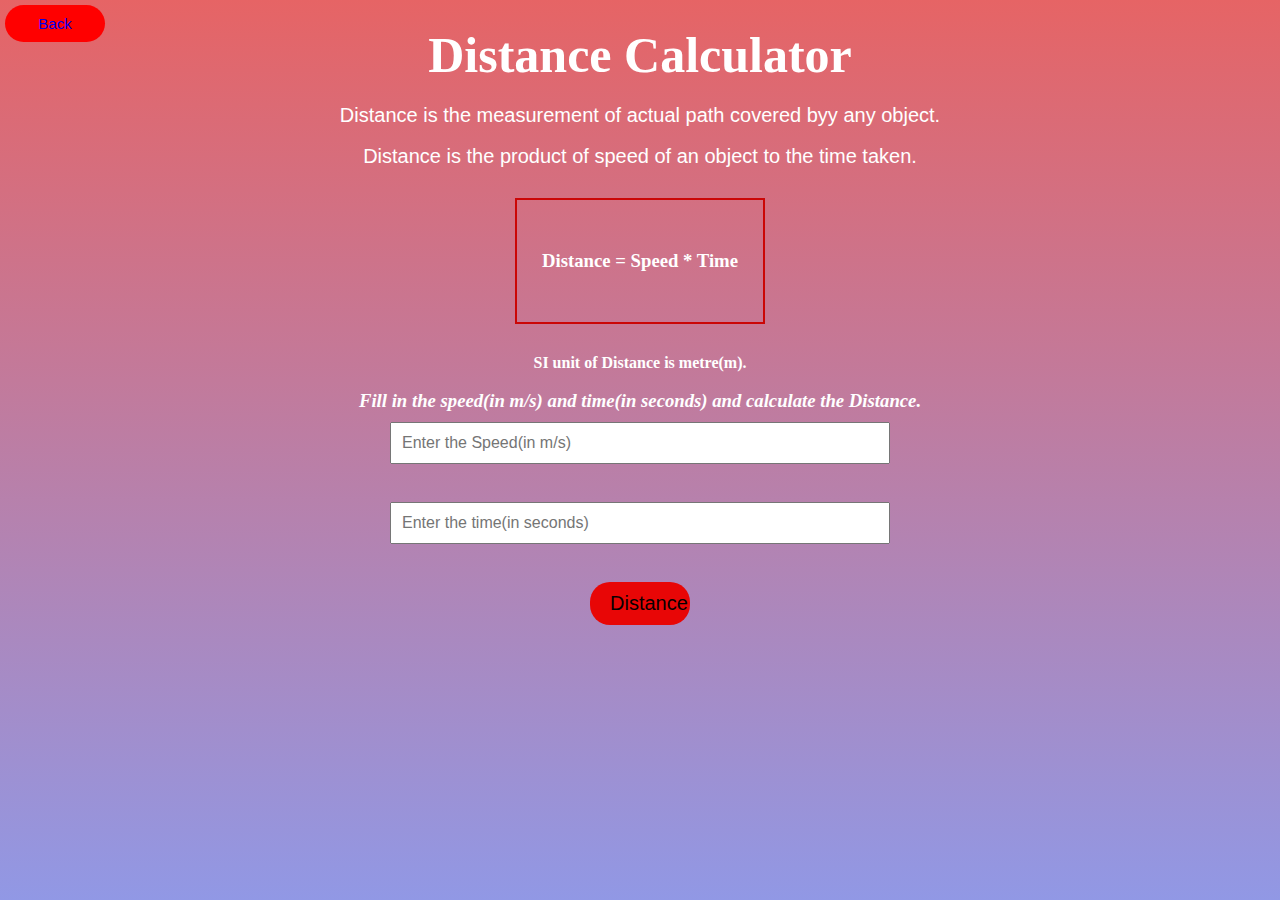
<file: CalcDistance.html>
<!DOCTYPE html>
<html lang="en">

<head>
    <meta charset="UTF-8">
    <meta http-equiv="X-UA-Compatible" content="IE=edge">
    <meta name="viewport" content="width=device-width, initial-scale=1.0">
    <link rel="stylesheet" href="style.css">
    <title>Distance-Calculator</title>
</head>

<body>

    <div id="distanceContainer" style="text-align:center ;">
        <div class="container">
            <div class="speedCalculator">
                <h1>Distance Calculator</h1>
                <p>Distance is the measurement of actual path covered byy any object.</p>
                <br>
                <p>Distance is the product of speed of an object to the time taken.
                </p>
                <h3 class="formula">Distance = Speed * Time
                </h3>
                <h4>SI unit of Distance is metre(m).</h4>
                <br>
                <h3><em>Fill in the speed(in m/s) and time(in seconds) and calculate the Distance. </em></h3>

                <input type="number" id="speed" placeholder="Enter the Speed(in m/s)"><br><br>
                <input type="number" id="time" placeholder="Enter the time(in seconds)"><br><br>
                <input type="button" value="Distance " id="speed" onclick="calcDistance()">
                <h3 id="calculatedDistanceDisplay"></h3>
            </div>
            <button class="backButton"><a href="index.html">Back</a></button>
        </div>
        <script>

            function calcDistance() {
                let speed = document.getElementById("speed").value;
                let time = document.getElementById("time").value;
                let calculatedSpeedDisplay = document.getElementById("calculatedSpeedDisplay");
                let distance = speed * time;
                calculatedDistanceDisplay.innerText = `The calculated distance is ${distance} metres.`;
            }



        </script>
</body>

</html>
</file>
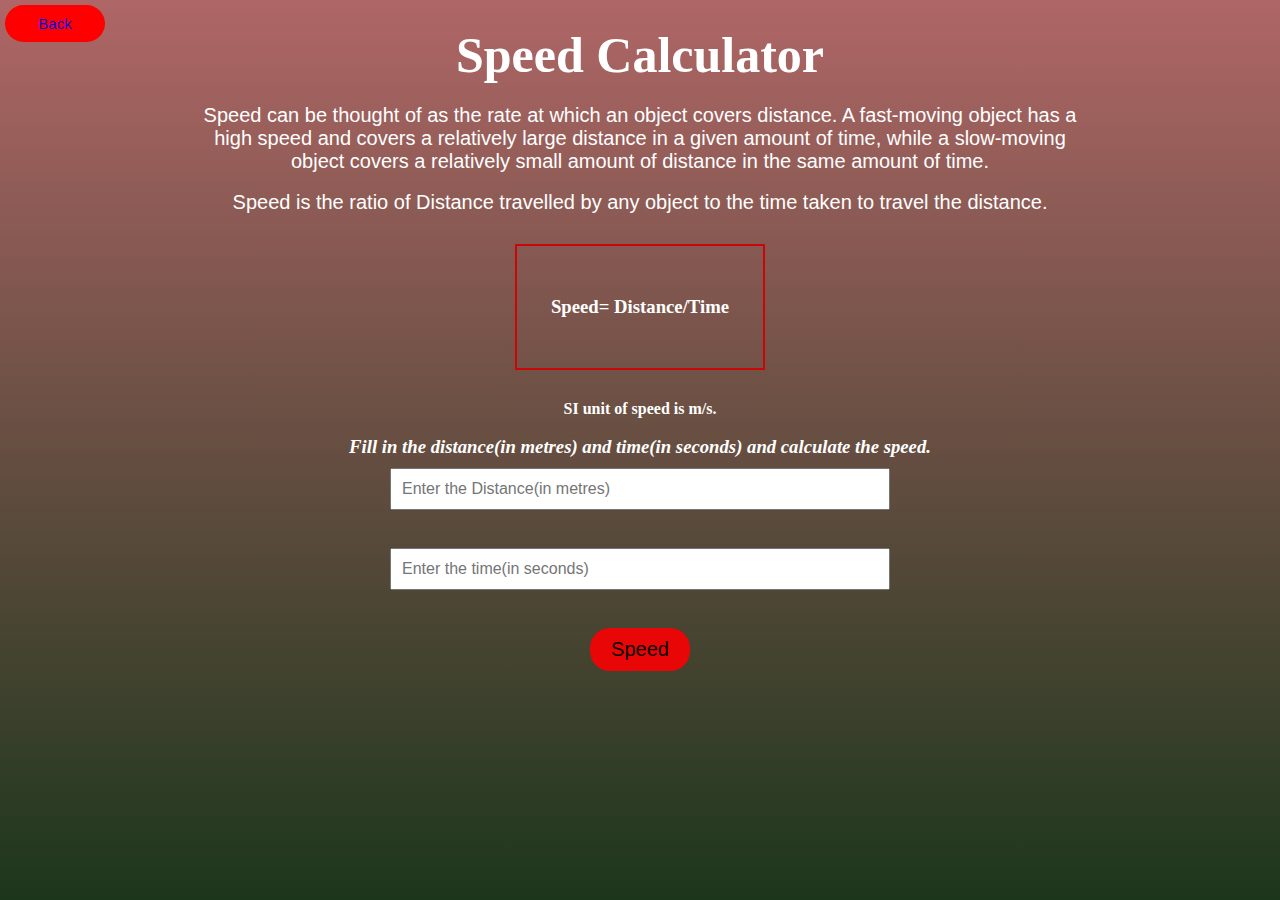
<file: CalcSpeed.html>
<!DOCTYPE html>
<html lang="en">

<head>
    <meta charset="UTF-8">
    <meta http-equiv="X-UA-Compatible" content="IE=edge">
    <meta name="viewport" content="width=device-width, initial-scale=1.0">
    <link rel="stylesheet" href="style.css">
    <title>Speed-Calculator</title>
</head>

<body>

    <div id="speedContainer" class="container">

        <div class="speedCalculator">
            <h1>Speed Calculator</h1>
            <p>Speed can be thought of as the rate at which an object covers distance. A fast-moving object has
                a high speed and covers a relatively large distance in a given amount of time, while a
                slow-moving object covers a relatively small amount of distance in the same amount of time.</p>
            <br>
            <p>Speed is the ratio of Distance travelled by any object to the time taken to travel the distance.
            </p>
            <h3 class="formula">Speed= Distance/Time
            </h3>
            <h4>SI unit of speed is m/s.</h4>
            <br>
            <h3><em>Fill in the distance(in metres) and time(in seconds) and calculate the speed. </em></h3>

            <input type="number" id="distance" placeholder="Enter the Distance(in metres)"><br><br>
            <input type="number" id="time" placeholder="Enter the time(in seconds)"><br><br>
            <input type="button" value="Speed" id="speed" onclick="calcSpeed()">
            <h3 id="calculatedSpeedDisplay"></h3>
        </div>
        <button class="backButton"><a href="index.html">Back</a></button>
    </div>
    <script>

        function calcSpeed() {
            let distance = document.getElementById("distance").value;
            let time = document.getElementById("time").value;
            let calculatedSpeedDisplay = document.getElementById("calculatedSpeedDisplay");
            let speed = distance / time;
            calculatedSpeedDisplay.innerText = `The calculated speed is ${speed} m/s`;
        }


    </script>
</body>

</html>
</file>
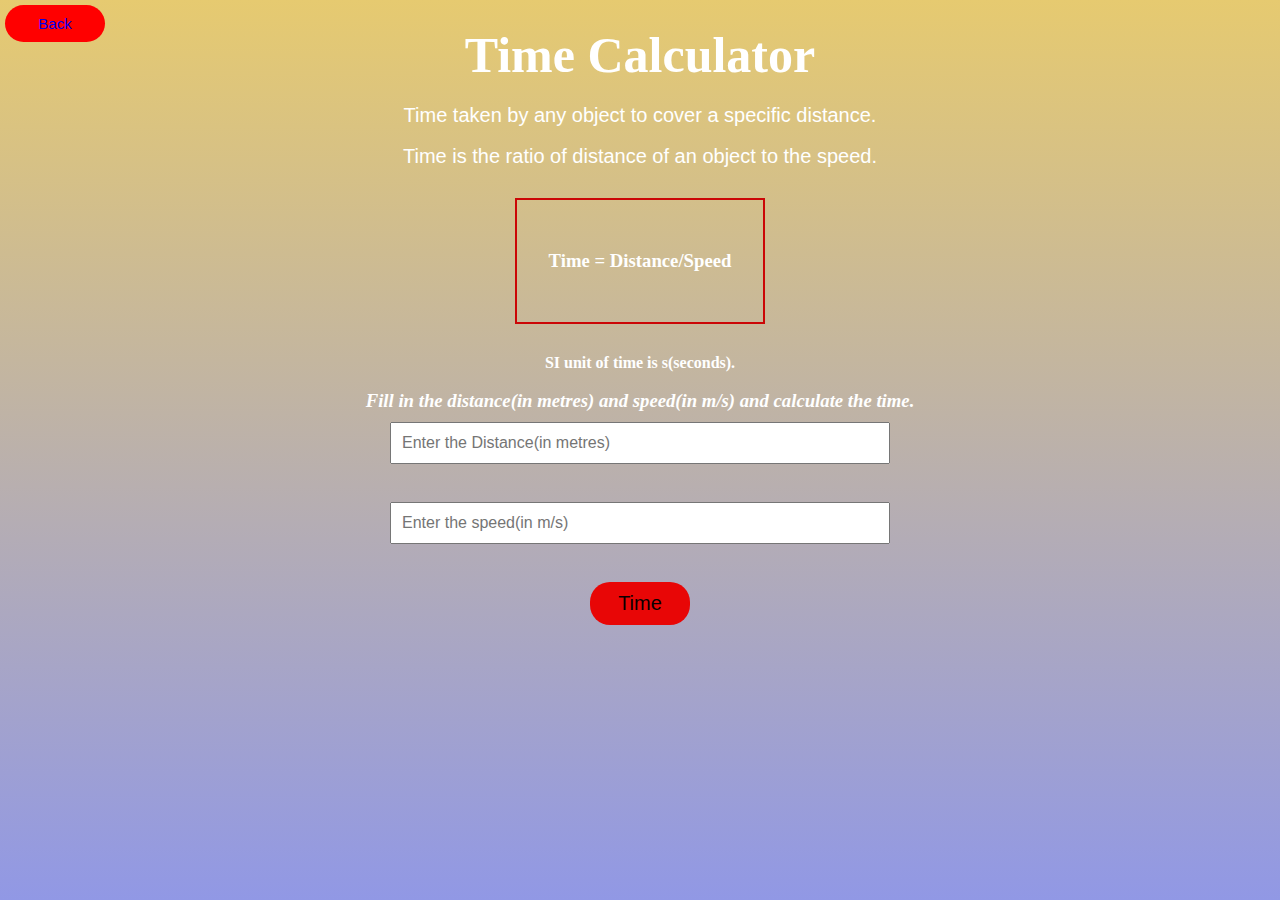
<file: CalcTime.html>
<!DOCTYPE html>
<html lang="en">

<head>
    <meta charset="UTF-8">
    <meta http-equiv="X-UA-Compatible" content="IE=edge">
    <meta name="viewport" content="width=device-width, initial-scale=1.0">
    <link rel="stylesheet" href="style.css">
    <title>Time-Calculator</title>
</head>

<body>

    <div id="timeContainer" class="container">


        <div class="timeCalculator">
            <h1>Time Calculator</h1>
            <p>Time taken by any object to cover a specific distance.</p>
            <br>
            <p>Time is the ratio of distance of an object to the speed.</p>
            
            <h3 class="formula">Time = Distance/Speed</h3>
            <h4>SI unit of time is s(seconds).</h4>
            <br>
            <h3><em>Fill in the distance(in metres) and speed(in m/s) and calculate the
                    time. </em></h3>

            <input type="text" id="distance" placeholder="Enter the Distance(in metres)"><br><br>
            <input type="text" id="speed" placeholder="Enter the speed(in m/s)"><br><br>
            <input type="button" value="Time" id="time" onclick="calcTime()">
            <h3 id="calculatedTimeDisplay"></h3>
        </div>

        <button class="backButton"><a href="index.html">Back</a></button>
    </div>
    <script>

        function calcTime() {
            let distance = document.getElementById("distance").value;
            let speed = document.getElementById("speed").value;
            let calculatedTimeDisplay = document.getElementById("calculatedTimeDisplay");
            let time = distance / speed;
            calculatedTimeDisplay.innerText = `The calculated time is ${time} seconds.`;
        }



    </script>
</body>

</html>
</file>
<file: style.css>
*{
    margin:0;
    padding:0;
    box-sizing:border-box;
}


.container{
    height:100vh;
    padding-top:2%;
    text-align:center;
}


h1{
    font-size:50px;
    margin-bottom:20px;
    font-family:cursive;
    animation-name:multipleColors;
    animation-duration:10s;
    animation-iteration-count: infinite;
}

@keyframes multipleColors {
    0%{
        color:rgb(6, 6, 1);
    }
    25%{
        color:red;
    }
    50%{
        color:blue;
    }
    75%{
        color:green;
    }
    100%{
        color:rgb(5, 197, 240);
    }
}
p{
    font-size:20px;
    width:900px;
    margin:auto;
    font-family:'Gill Sans', 'Gill Sans MT', Calibri, 'Trebuchet MS', sans-serif;
    
}
.formula{
    border:2px solid rgb(203, 6, 6);
     width:250px;
     padding:50px 0px;
     margin:30px auto;
}

input{
    font-size:16px;
    width:500px;
    padding:10px;
    margin:10px;
}
input[type="button"]{
    font-size:20px;
    background-color:rgb(232, 6, 6) !important;
    width:100px !important;
    color:rgb(8, 0, 0);
    padding:10px 20px;
    border:none;
    border-radius:20px;
}
input[type="button"]:hover{
   background-color:purple !important;
   color:white;
}

.backButton{
    position:absolute;
    top:5px;
    left:5px;
    font-size:15px;
    background-color:rgb(255, 0, 0) !important;
    width:100px !important;
    color:black;
    padding:10px 20px;
    border:none;
    border-radius:20px;
}

.backButton a{
   text-decoration:none;
}
/*******Time Calculator*******/
#timeContainer{
    background: linear-gradient(#e6ca70, #9198e5);
    color:white;
    }

    
/*******speed Calculator*******/
#speedContainer{
    background: linear-gradient(#af6666, #1c361c);
    color:white;
    }
    
/*******speed Calculator*******/
#distanceContainer{
    background: linear-gradient(#e66465, #9198e5);
    color:white;
    }
/****homepage***/
#mainContainer{
    background: linear-gradient(#f8f4f4, #9198e5);
    color:white;
    } 

.box{
    display:inline-block;
    padding:10% 0%;
    text-align:center;
    }
.box img{
 border-radius:50%;
 background-color:rgba(211,133,172);
    }
.box a{
    text-decoration:none;
    font-size:20px;
    background-color:rgb(11, 2, 15);
    color:white;
    border:none;
    border-radius:10px;
    padding:10px 5%;
    margin:10px 0px 0px 0px;
} 
.box a:hover{
    background-color:rgb(227, 13, 13);
    color:black;
}
</file>
